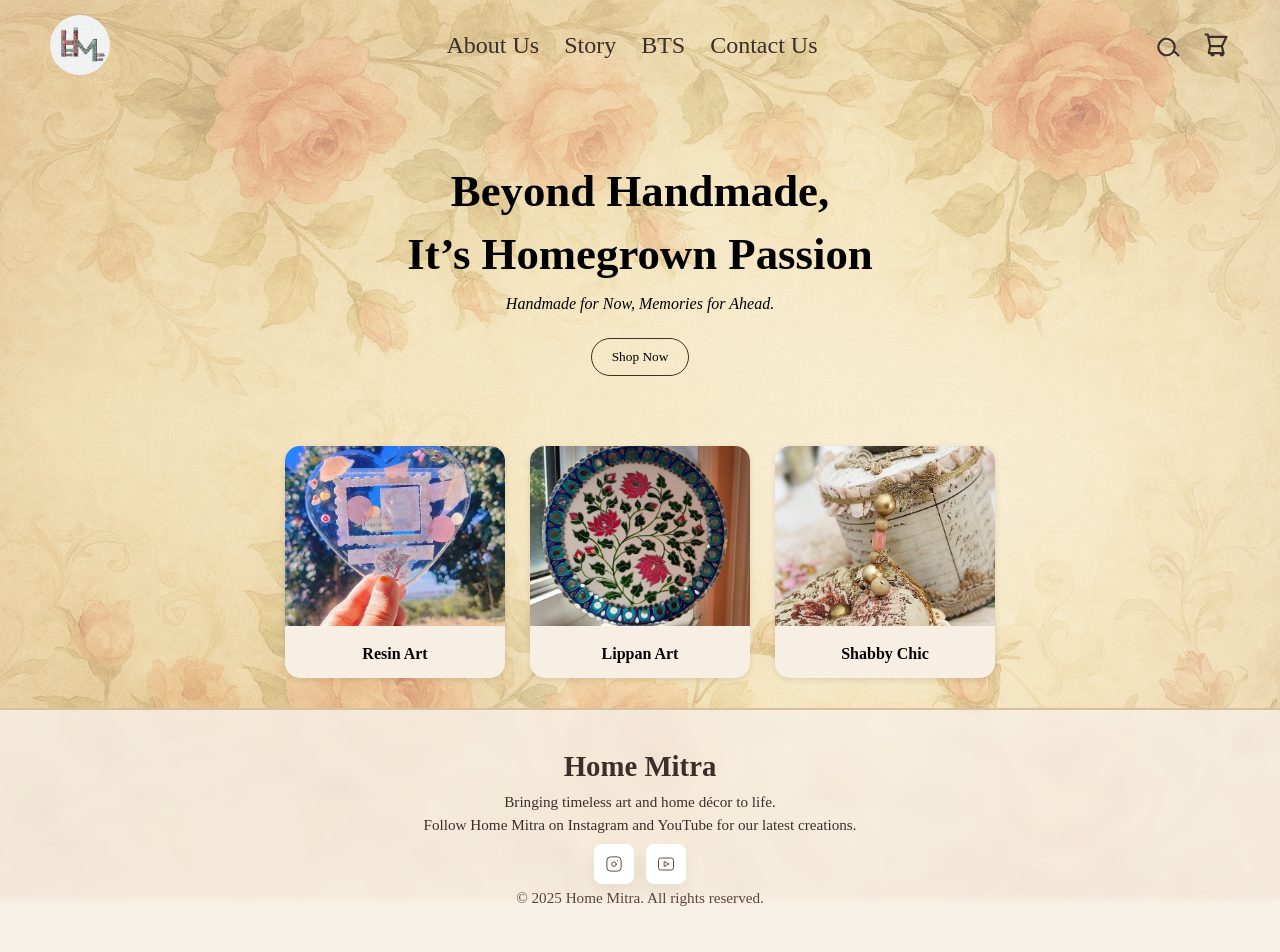
<file: index.html>
<!DOCTYPE html>
<html lang="en">

<head>
  <meta charset="UTF-8" />
  <meta name="viewport" content="width=device-width, initial-scale=1.0" />
  <title>Home Mitra</title>
  <link rel="icon" type="image/png" href="images/favicon.ico">
  <link rel="stylesheet" href="styles.css">
</head>

<body>

  <header>
    <div class="logo-section">
      <img src="images/logo.jpg" alt="Logo" />
    </div>

    <nav>
      <ul>
        <li><a href="pages/about.html">About Us</a></li>
        <li><a href="pages/story.html">Story</a></li>
        <li><a href="pages/bts.html">BTS</a></li>
        <li><a href="pages/contact.html">Contact Us</a></li>
      </ul>
    </nav>

    <div class="icons">

      <!-- Search Icon -->
      <svg id="search-icon" xmlns="http://www.w3.org/2000/svg" fill="none" viewBox="0 0 24 24" stroke-width="1.8"
        stroke="currentColor">
        <path stroke-linecap="round" stroke-linejoin="round"
          d="M21 21l-4.35-4.35M17 10.5A6.5 6.5 0 104.5 17 6.5 6.5 0 0017 10.5z" />
      </svg>
      <!-- Search Dropdown -->
      <div class="search-dropdown" id="search-dropdown">
        <h4>Shop by Category</h4>
        <h4>Handmade</h4>
        <ul>
          <li>Crochet</li>
          <li>Resin</li>
          <li>Lippan</li>
          <li>Mosaic</li>
          <li>Shabby Chic</li>
          <li>Vintage Crafts</li>
          <li>MDF Crafts</li>
          <li>Sewing Crafts</li>
          <li>Macrame</li>
          <li>Embroidery</li>
        </ul>
        <h4>Art and Craft Supplies</h4>
        <ul>
          <li>Resin Kit for Beginners</li>
          <li>Journal Supplies</li>
          <li>Scrapbooking Supplies</li>
          <li>Glitters</li>
          <li>Laces</li>
          <li>Beads</li>
        </ul>
      </div>

      <!-- Cart Icon -->
      <svg xmlns="http://www.w3.org/2000/svg" fill="none" viewBox="0 0 24 24" stroke-width="1.8" stroke="currentColor">
        <path stroke-linecap="round" stroke-linejoin="round"
          d="M3 3h2l.4 2M7 13h10l4-8H5.4M7 13l-1.2 6h12.4L17 13M7 13L5.4 5M17 13l1.6 6M9 21a1 1 0 110-2 1 1 0 010 2zm8 0a1 1 0 110-2 1 1 0 010 2z" />
      </svg>

      <div class="hamburger">
        <div></div>
        <div></div>
        <div></div>
      </div>
    </div>
  </header>

  <section class="hero">
    <h1>Beyond Handmade,<br>It’s Homegrown Passion</h1>
    <p>Handmade for Now, Memories for Ahead.</p>
    <button>Shop Now</button>
  </section>

  <section class="cards">
    <div class="card">
      <img src="images/resin_art.jpg" alt="Resin Art">
      <p>Resin Art</p>
    </div>
    <div class="card">
      <img src="images/lippan_art.jpg" alt="Lippan Art">
      <p>Lippan Art</p>
    </div>
    <div class="card">
      <img src="images/shabby_chic.jpg" alt="Shabby Chic">
      <p>Shabby Chic</p>
    </div>
  </section>

  <!-- <section class="hero">
    <button>View More</button>
  </section> -->
  <footer class="footer">
    <div class="footer-content">
      <h2>Home Mitra</h2>
      <p>Bringing timeless art and home décor to life.</p>

      <p>Follow Home Mitra on Instagram and YouTube for our latest creations.</p>
      <div class="social">
        <a href="https://www.instagram.com/home_mitra?igsh=OGVlNzlpdnpwcTgy" title="Instagram" aria-label="Instagram">
          <svg width="18" height="18" viewBox="0 0 24 24" fill="none">
            <rect x="2.5" y="2.5" width="19" height="19" rx="5" stroke="#4b3b36" stroke-width="1.2" />
            <path d="M16.5 7.5h.01" stroke="#4b3b36" stroke-width="1.4" stroke-linecap="round" />
            <path d="M15 12.2a3 3 0 1 1-6 0 3 3 0 0 1 6 0z" stroke="#4b3b36" stroke-width="1.2" stroke-linecap="round"
              stroke-linejoin="round" />
          </svg>
        </a>

        <a href="https://youtube.com/@home_mitra?si=1oGCM_lJchJNi71o" title="YouTube" aria-label="YouTube">
          <svg width="18" height="18" viewBox="0 0 24 24" fill="none">
            <rect x="2" y="4" width="20" height="16" rx="3" stroke="#4b3b36" stroke-width="1.2" />
            <polygon points="10,9 16,12 10,15" stroke="#4b3b36" stroke-width="1.2" fill="none" stroke-linejoin="round"
              stroke-linecap="round" />
          </svg>
        </a>
      </div>

      <p class="copyright">© 2025 Home Mitra. All rights reserved.</p>
    </div>
  </footer>


  <script src="script.js"></script>
</body>

</html>
</file>
<file: styles.css>
* {
      margin: 0;
      padding: 0;
      box-sizing: border-box;
    }


    body::before {
      content: "";
      position: fixed;
      top: 0;
      left: 0;
      width: 100%;
      height: 100%;
      background-image: url('images/floral-2.png');
      background-size: cover;
      background-position: center;
      background-attachment: fixed;
      opacity: 0.65;
      z-index: -1;
    }


    header {
      display: flex;
      align-items: center;
      justify-content: space-between;
      padding: 15px 50px;
      position: relative;
    }

    .logo-section {
      display: flex;
      align-items: center;
      gap: 10px;
    }

    .logo-section img {
      width: 60px;
      height: 60px;
      border-radius: 50%;
      object-fit: cover;
    }

    nav ul {
      list-style: none;
      display: flex;
      gap: 25px;
      align-items: center;
    }

    nav ul li a {
      text-decoration: none;
      color: #3b2f2a;
      font-size: 1.5rem;
      transition: color 0.3s ease;
    }

    nav ul li a:hover {
      color: #6b4c3b;
    }

    .icons {
      display: flex;
      gap: 20px;
      align-items: center;
      position: relative;
    }

    .icons svg {
      width: 28px;
      height: 28px;
      cursor: pointer;
      stroke: #3b2f2a;
      transition: stroke 0.3s ease;
    }

    .icons svg:hover {
      stroke: #6b4c3b;
    }

    /* CART DROPDOWN */
    .search-dropdown {
      display: none;
      position: absolute;
      top: 40px;
      right: 0px;
      background: #f9f3ea;
      border: 1px solid #d6c2aa;
      border-radius: 10px;
      width: 260px;
      padding: 15px;
      box-shadow: 0 2px 10px rgba(0, 0, 0, 0.1);
      z-index: 10;
    }

    .search-dropdown h4 {
      font-size: 1rem;
      margin-bottom: 10px;
      cursor: pointer;
    }

    .search-dropdown ul {
      list-style: none;
      margin-left: 10px;
      margin-bottom: 15px;
    }

    .search-dropdown li {
      margin: 3px 0;
      font-size: 0.95rem;
      cursor: pointer;
    }

    .search-dropdown li:hover {
      color: #6b4c3b;
    }

    .hero {
      text-align: center;
      margin-top: 70px;
      margin-bottom: 70px;
    }

    .hero h1 {
      font-size: 2.8rem;
      line-height: 1.4;
      margin-bottom: 10px;
    }

    .hero p {
      font-style: italic;
      margin-bottom: 25px;
    }

    .hero button {
      border: 1px solid #3b2f2a;
      background: transparent;
      padding: 10px 20px;
      border-radius: 25px;
      cursor: pointer;
      font-family: 'Georgia', serif;
      transition: all 0.3s ease;
    }

    .hero button:hover {
      background-color: #3b2f2a;
      color: #f4e8d3;
    }

    .cards {
      display: flex;
      justify-content: center;
      gap: 25px;
      margin: 30px 0;
      flex-wrap: wrap;
    }

    /* Card style (desktop) */
    .card {
      background: #f7efe3;
      border-radius: 15px;
      width: 220px;
      text-align: center;
      overflow: hidden;
      box-shadow: 0 2px 6px rgba(0, 0, 0, 0.1);
      transition: transform 0.3s ease, box-shadow 0.3s ease;
    }

    .card:hover {
      transform: translateY(-5px);
      box-shadow: 0 6px 14px rgba(0, 0, 0, 0.15);
    }

    .card img {
      width: 100%;
      height: 180px;
      object-fit: cover;
    }

    .card p {
      padding: 15px;
      font-weight: bold;
      font-size: 16px;
    }

    /* 🌸 Responsive for mobile (≤425px) */
    @media (max-width: 426px) {
      .cards {
        gap: 10px;
        margin: 30px 0;
      }

      .card {
        width: 100px;
        /* smaller width */
        border-radius: 10px;
      }

      .card img {
        height: 90px;
        /* smaller image */
      }

      .card p {
        font-size: 12px;
        /* smaller text */
        padding: 8px;
      }

      .hero h1 {
        font-size: 2rem;

      }

      .icons svg {
        width: 22px;
        height: 22px;
      }

      .search-dropdown li {
        font-size: 0.80rem;
      }
    }



    /* Hamburger */
    .hamburger {
      display: none;
      flex-direction: column;
      cursor: pointer;
      gap: 4px;
    }

    .hamburger div {
      width: 25px;
      height: 3px;
      background-color: #3b2f2a;
    }

    @media (max-width: 700px) {
      nav {
        display: none;
        position: absolute;
        top: 60px;
        left: 0;
        right: 0;
        background-color: #f9f3ea;
        text-align: center;
        padding: 15px 0;
      }

      nav ul {
        flex-direction: column;
        gap: 15px;
      }

      nav.show {
        display: flex;
        flex-direction: column;
        align-items: center;
        background-color: rgba(247, 239, 227, 0.85);
        /* soft beige tone */
        position: absolute;
        top: 85px;
        /* adjust based on your header height */
        right: 15px;
        left: 15px;
        padding: 25px 0;
        border-radius: 18px;
        box-shadow: 0 4px 15px rgba(0, 0, 0, 0.15);
        z-index: 1000;
        backdrop-filter: blur(6px);
      }

      nav.show ul {
        list-style: none;
        padding: 0;
        margin: 0;
        width: 100%;
        text-align: center;
      }

      nav.show li {
        margin: 10px 0;
      }

      nav.show a {
        text-decoration: none;
        color: #3b2f2a;
        font-family: 'Georgia', serif;
        font-size: 1.1rem;
        transition: color 0.3s ease;
      }

      nav.show a:hover {
        color: #a87a50;
      }

      .hamburger {
        display: flex;
      }
    }

    .footer {
      background-color: rgba(247, 239, 227, 0.85);
      backdrop-filter: blur(4px);
      padding: 40px 20px;
      text-align: center;
      color: #3b2f2a;
      border-top: 2px solid #d6bfa3;
      font-family: 'Georgia', serif;
    }

    .footer-content h2 {
      font-size: 1.8rem;
      margin-bottom: 10px;
      color: #3b2f2a;
    }

    .footer-content p {
      margin: 5px 0;
      font-size: 0.95rem;
    }

    .social {
      display: flex;
      gap: 12px;
      justify-content: center;
      margin-top: 10px;
    }

    .social a {
      width: 40px;
      height: 40px;
      border-radius: 8px;
      background: #fff;
      display: grid;
      place-items: center;
      text-decoration: none;
      color: #2b2b2b;
      box-shadow: 0 6px 16px rgba(0, 0, 0, 0.06);
    }

    .copyright {
      margin-top: 10px;
      font-size: 0.8rem;
      color: #5a453a;
    }

    @media (max-width: 425px) {
      .footer-content h2 {
        font-size: 1.5rem;
      }



      .footer-content p {
        font-size: 0.85rem;
      }
    }
</file>
